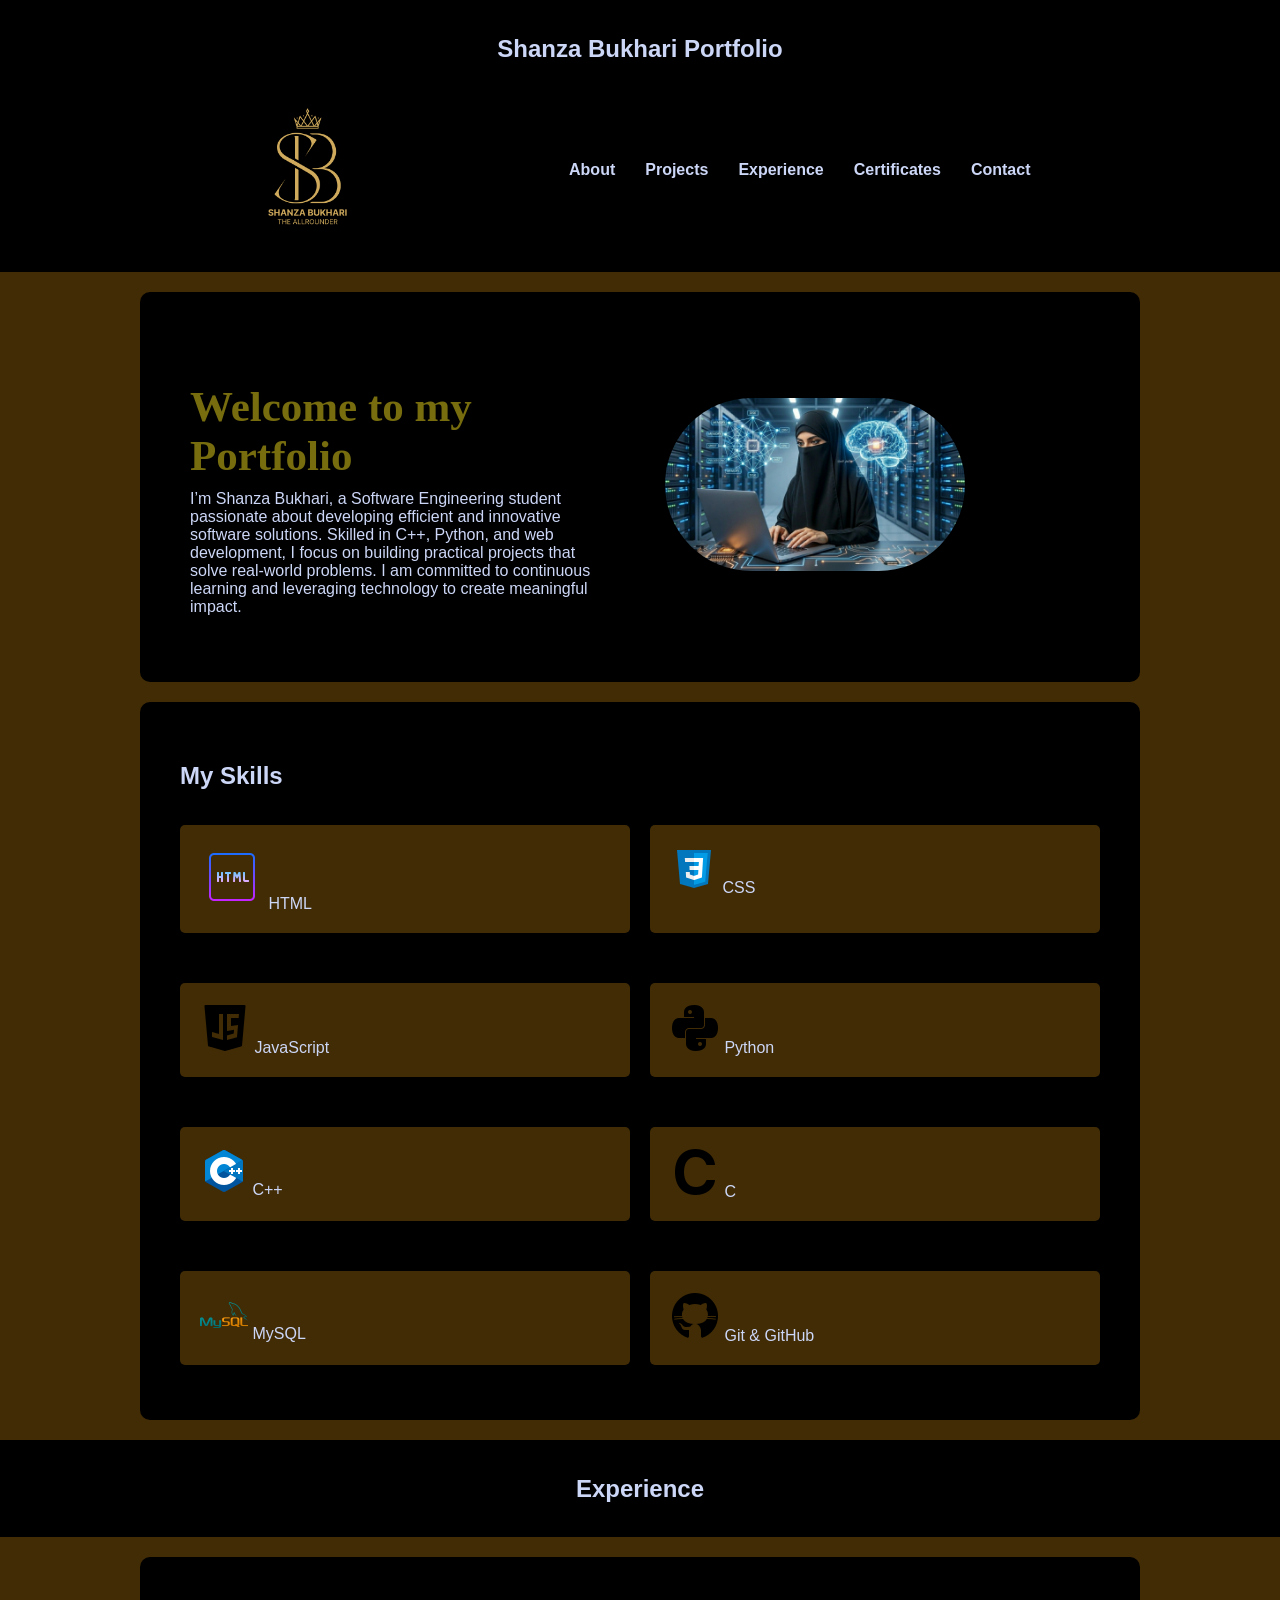
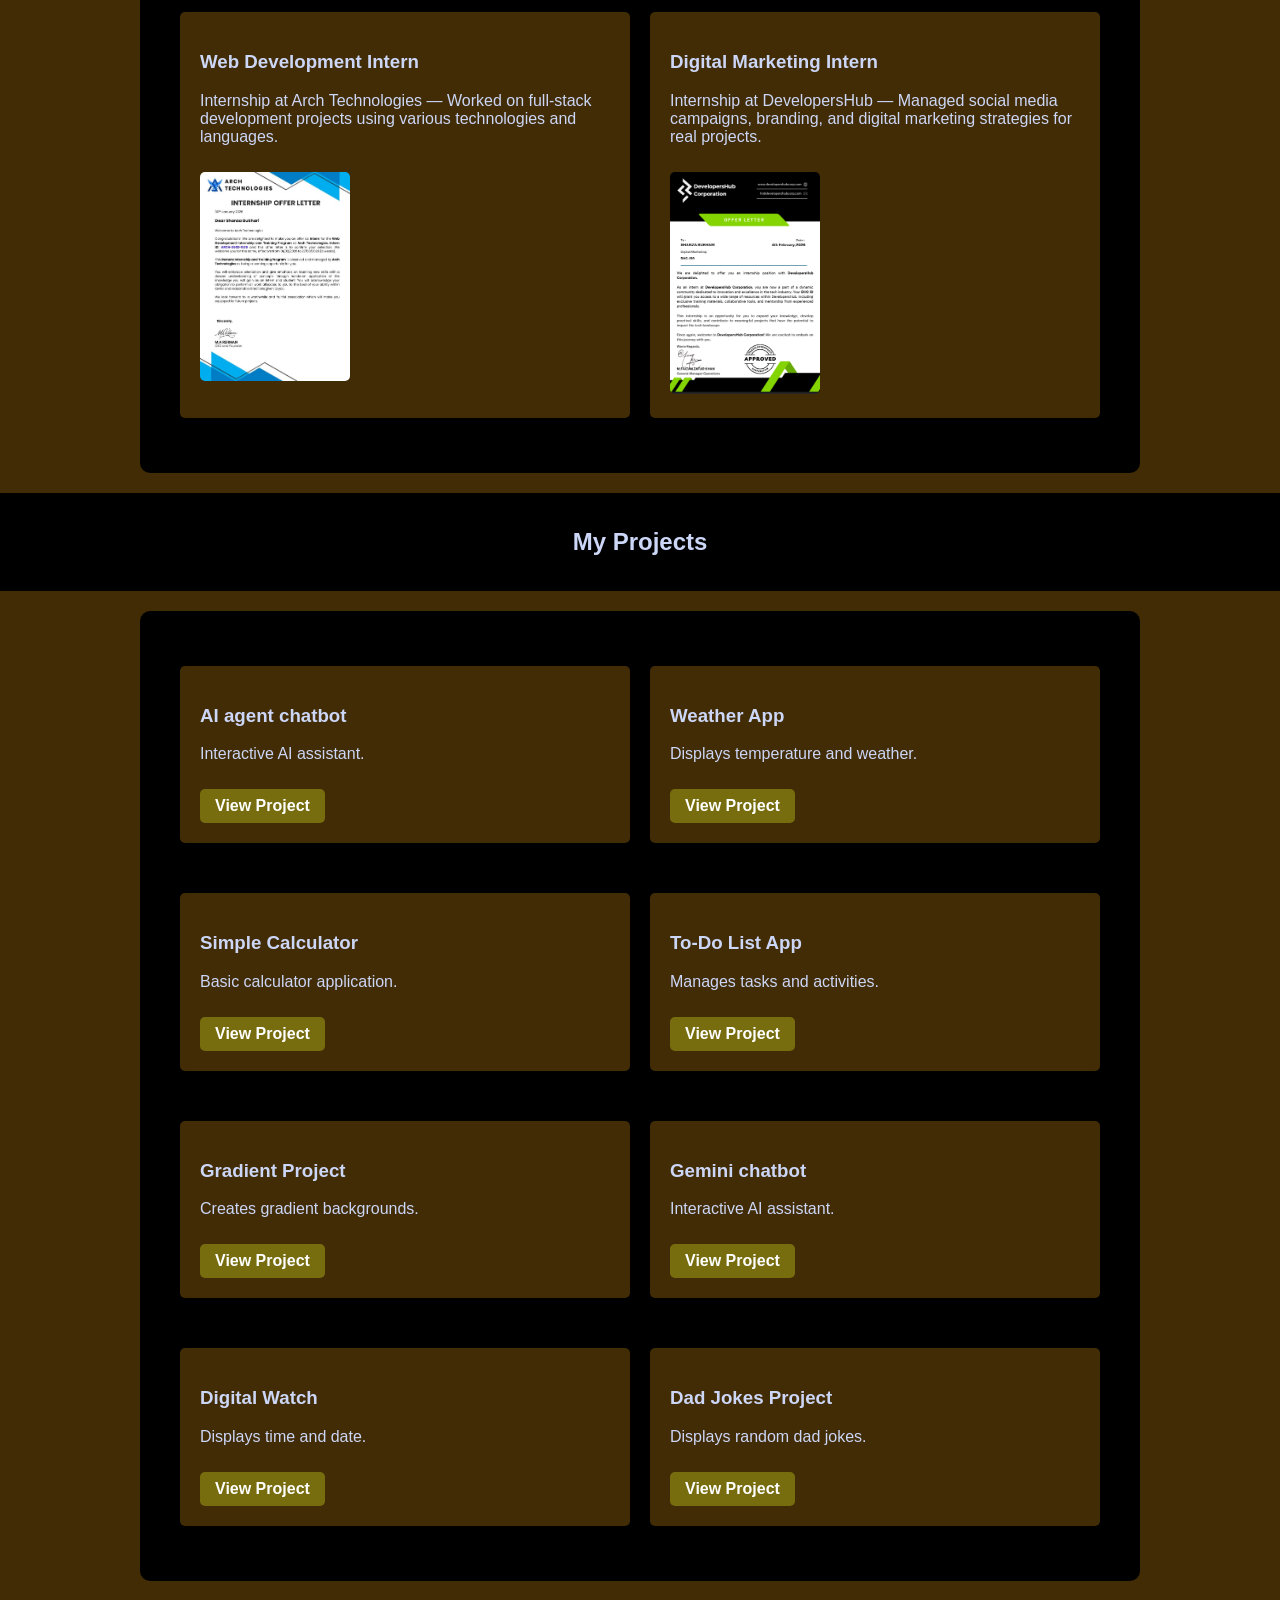
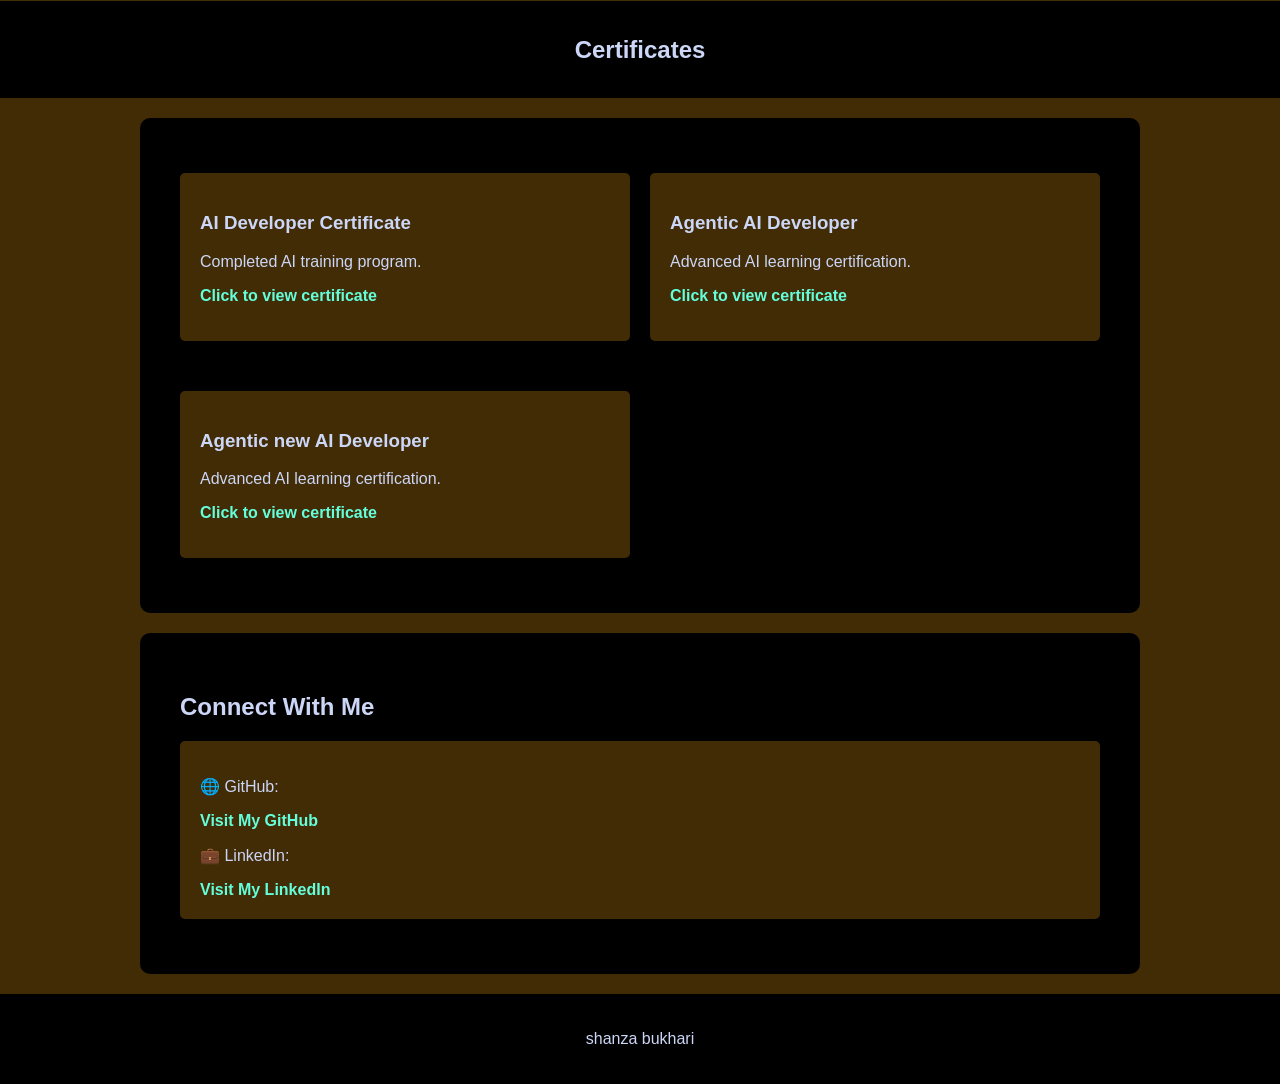
<file: index.html>
<!DOCTYPE html>
<html>
<head>
    <meta name="viewport" content="width=device-width, initial-scale=1.0">
<script>
  // Only redirect if not already on index.html
  if (window.location.pathname !== "/index.html" && window.performance) {
    // Check if page was reloaded
    if (performance.getEntriesByType("navigation")[0].type === "reload") {
      window.location.href = "index.html";
    }
  }
</script>
  <title>My Portfolio</title>
  <link rel="stylesheet" href="css/style.css">
</head>

<body>

<header>
  <h2>Shanza Bukhari Portfolio</h2>
  <nav>
     <div class="logo">
    <img src="images/SHANZA BUKHARI.png" alt="Logo" />
  </div>
    <ul>
      <li><a href="index.html">About</a></li>
      <li><a href="projects.html">Projects</a></li>
      <li><a href="experience.html">Experience</a></li>
      <li><a href="certificates.html">Certificates</a></li>
      <li><a href="contact.html">Contact</a></li>
    </ul>
  </nav>
</header>

<!-- <section>
    <div class="about">
  <h1>About Me</h1>
  <p>I’m Shanza Bukhari, a Software Engineering student passionate about developing efficient and
     innovative software solutions. Skilled in C++, Python, and web development, I focus on building 
     practical projects that solve real-world problems. I am committed to continuous learning and leveraging technology to create meaningful impact.</p>
    </div>
     <div class = "my-image">
    <img src="images/portfolioimage.png" alt="Shanza Bukhari"

     />
        </div>

</section> -->
<section class="about-section">
  <div class="about-text">
<h1>Welcome to my Portfolio</h1>    <p>
      I’m Shanza Bukhari, a Software Engineering student passionate about developing efficient and
      innovative software solutions. Skilled in C++, Python, and web development, I focus on building 
      practical projects that solve real-world problems. I am committed to continuous learning and leveraging technology to create meaningful impact.
    </p>
  </div>
  <div class="portfolio-image">
    <img src="images/shanza_image.png" alt="Shanza Bukhari" class="animate-img" />
  </div>
</section>

<!-- <section>
  <h2>My Skills</h2>

  <div class="grid">

    <div class="card">HTML</div>
    <div class="card">CSS</div>
    <div class="card">JavaScript</div>
    <div class="card">Python Language</div>
    <div class="card">C++ Language</div>
    <div class="card">C Language</div>
    <div class="card">MySQL</div>
    <div class="card">Git & GitHub</div>

  </div>
</section> -->
<section>
  <h2>My Skills</h2>

  <div class="grid">

    <div class="card">
      <img src="images/html-logo.png" alt="HTML Logo" class="skill-logo" />
      HTML
    </div>

    <div class="card">
      <img src="images/css-logo.png" alt="CSS Logo" class="skill-logo" />
      CSS
    </div>

    <div class="card">
      <img src="images/javascript-logo.png" alt="JavaScript Logo" class="skill-logo" />
      JavaScript
    </div>

    <div class="card">
      <img src="images/python-logo.png" alt="Python Logo" class="skill-logo" />
      Python
    </div>

    <div class="card">
      <img src="images/cpp-logo.png" alt="C++ Logo" class="skill-logo" />
      C++
    </div>

    <div class="card">
      <img src="images/c-logo.png" alt="C Logo" class="skill-logo" />
      C
    </div>

    <div class="card">
      <img src="images/mysql-logo.png" alt="MySQL Logo" class="skill-logo" />
      MySQL
    </div>

    <div class="card">
      <img src="images/github-logo.png" alt="GitHub Logo" class="skill-logo" />
      Git & GitHub
    </div>

  </div>
</section>


<header>
  <h2>Experience</h2>
</header>

<!-- <section>
    <div class="grid">
  <div class="card">
    <h3>Web Development Intern</h3>
    <p>Worked on frontend development using HTML, CSS, JS.</p>
  </div>

  <div class="card">
    <h3>Digital Marketing Intern</h3>
    <p>Handled social media campaigns and branding.</p>
  </div>
  </div>
</section> -->
<section>
  <div class="grid">

    <!-- Web Development Internship -->
    <div class="card">
      <h3>Web Development Intern</h3>
      <p>Internship at Arch Technologies — Worked on full-stack development projects using various technologies and languages.</p>
      <a href="images/arch-offer.jpeg" target="_blank" class="experience-btn">
        <img src="images/arch-offer.jpeg" alt="Arch Technologies Offer Letter" class="experience-img" />
      </a>
    </div>

    <!-- Digital Marketing Internship -->
    <div class="card">
      <h3>Digital Marketing Intern</h3>
      <p>Internship at DevelopersHub — Managed social media campaigns, branding, and digital marketing strategies for real projects.</p>
      <a href="images/developershub.png" target="_blank" class="experience-btn">
        <img src="images/developershub.png" alt="DevelopersHub Offer Letter" class="experience-img" />
      </a>
    </div>

  </div>
</section>

 <header>
  <h2>My Projects</h2>
</header>

<!-- <section>
  <div class="grid">
    
    <div class="card">
      <h3>Portfolio Website</h3>
      <p>Personal portfolio showcasing skills.</p>
    </div>

    <div class="card">
      <h3>Weather App</h3>
      <p>Displays temperature and weather.</p>
    </div>

  </div>
</section>  -->
<section>
  <div class="grid">
    
    <div class="card">
      <h3>AI agent chatbot</h3>
      <p>Interactive AI assistant.</p>
      <a href="videos/AI_agent(chatbot).mp4" target="_blank" class="project-btn">View Project</a>
    </div>

    <div class="card">
      <h3>Weather App</h3>
      <p>Displays temperature and weather.</p>
      <a href="videos/weatherproject.mp4" target="_blank" class="project-btn">View Project</a>
    </div>

    <div class="card">
      <h3>Simple Calculator</h3>
      <p>Basic calculator application.</p>
      <a href="videos/simple_calculator.mp4" target="_blank" class="project-btn">View Project</a>
    </div>

    <div class="card">
      <h3>To-Do List App</h3>
      <p>Manages tasks and activities.</p>
      <a href="videos/todolist.mp4" target="_blank" class="project-btn">View Project</a>
    </div>

    <div class="card">
      <h3>Gradient Project</h3>
      <p>Creates gradient backgrounds.</p>
      <a href="videos/gradient project.mp4" target="_blank" class="project-btn">View Project</a>
    </div>

    <div class="card">
      <h3>Gemini chatbot</h3>
      <p>Interactive AI assistant.</p>
      <a href="videos/gemini_chatbot.mp4" target="_blank" class="project-btn">View Project</a>
    </div>

    <div class="card">
      <h3>Digital Watch</h3>
      <p>Displays time and date.</p>
      <a href="videos/digtalwatch.mp4" target="_blank" class="project-btn">View Project</a>
    </div>

    <div class="card">
      <h3>Dad Jokes Project</h3>
      <p>Displays random dad jokes.</p>
      <a href="videos/dadjokes project.mp4" target="_blank" class="project-btn">View Project</a>
    </div>

  </div>
</section>


<header>
  <h2>Certificates</h2>
</header>

<section>
  <div class="grid">

    <div class="card">
      <h3>AI Developer Certificate</h3>
      <p>Completed AI training program.</p>
      <a href="images/cert1.png" target="_blank">
      <p>Click to view certificate</p>

    </a>
    </div>
    
    <div class="card">
      <h3>Agentic AI Developer</h3>
      <p>Advanced AI learning certification.</p>
      <a href="images/cert2.png" target="_blank">
      <p>Click to view certificate</p>
      </a>
    </div>

    <div class="card">
      <h3>Agentic new AI Developer</h3>
      <p>Advanced AI learning certification.</p>
      <a href="images/cert3.png" target="_blank">
      <p>Click to view certificate</p>
        </a>
    </div>
    


  </div>
</section>


<section>
  <h2>Connect With Me</h2>

  <div class="card">
    <p>🌐 GitHub:</p>
    <a href="https://github.com/allrounder123" target="_blank">Visit My GitHub</a>

    <p>💼 LinkedIn:</p>
    <a href="https://www.linkedin.com/in/shanza-bukhari-aa29502a4/" target="_blank">Visit My LinkedIn</a>
  </div>
</section>


<!-- <header>
  <h2>Contact Me</h2>
</header> -->

<!-- <section>
  <form id="contactForm">
    <input type="text" placeholder="Your Name" required><br><br>
    <input type="email" placeholder="Your Email" required><br><br>
    <textarea placeholder="Your Message" required></textarea><br><br>
    <button type="submit">Send Message</button>
  </form>
</section> -->


<footer>
  <p>shanza bukhari</p>
</footer>


<script src="js/script.js"></script>

</body>
</html>
</file>
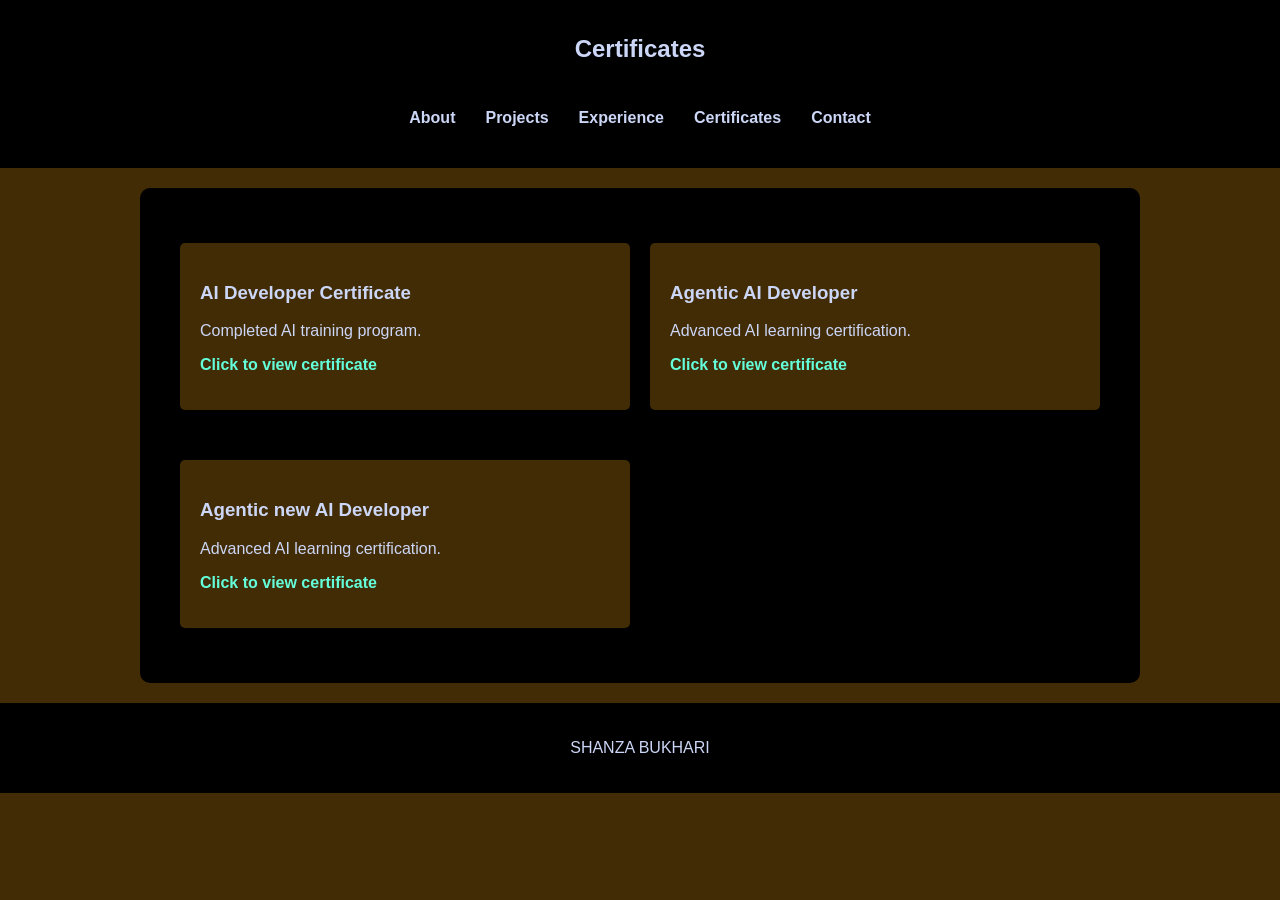
<file: certificates.html>
<!DOCTYPE html>
<html>
<head>
    <meta name="viewport" content="width=device-width, initial-scale=1.0">
<script>
  // Only redirect if not already on index.html
  if (window.location.pathname !== "/index.html" && window.performance) {
    // Check if page was reloaded
    if (performance.getEntriesByType("navigation")[0].type === "reload") {
      window.location.href = "index.html";
    }
  }
</script>
  <title>Certificates</title>
  <link rel="stylesheet" href="css/style.css">
</head>

<body>

<header>
  <h2>Certificates</h2>
  <nav>
    <ul>
      <li><a href="index.html">About</a></li>
      <li><a href="projects.html">Projects</a></li>
      <li><a href="experience.html">Experience</a></li>
      <li><a href="certificates.html">Certificates</a></li>
      <li><a href="contact.html">Contact</a></li>
    </ul>
  </nav>
</header>
<section>
  <div class="grid">

    <div class="card">
      <h3>AI Developer Certificate</h3>
      <p>Completed AI training program.</p>
      <a href="images/cert1.png" target="_blank">
      <p>Click to view certificate</p>

    </a>
    </div>
    
    <div class="card">
      <h3>Agentic AI Developer</h3>
      <p>Advanced AI learning certification.</p>
      <a href="images/cert2.png" target="_blank">
      <p>Click to view certificate</p>
      </a>
    </div>

    <div class="card">
      <h3>Agentic new AI Developer</h3>
      <p>Advanced AI learning certification.</p>
      <a href="images/cert3.png" target="_blank">
      <p>Click to view certificate</p>
        </a>
    </div>
    


  </div>
</section>

<footer>
  <p>SHANZA BUKHARI</p>
</footer>

<script src="js/script.js"></script>


</body>
</html>
</file>
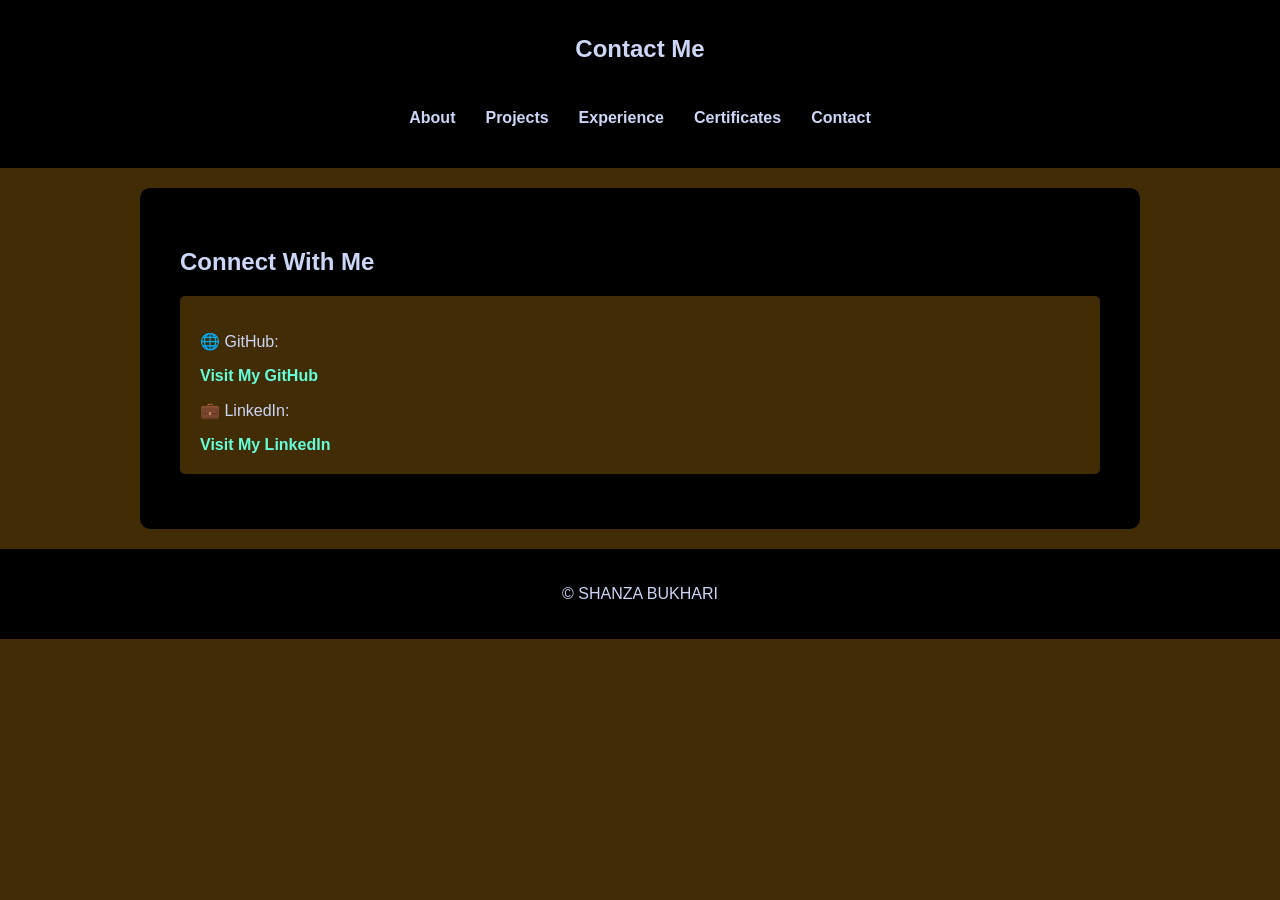
<file: contact.html>
<!DOCTYPE html>
<html>
<head>
    <meta name="viewport" content="width=device-width, initial-scale=1.0">
<script>
  // Only redirect if not already on index.html
  if (window.location.pathname !== "/index.html" && window.performance) {
    // Check if page was reloaded
    if (performance.getEntriesByType("navigation")[0].type === "reload") {
      window.location.href = "index.html";
    }
  }
</script>
  <title>Contact</title>
  <link rel="stylesheet" href="css/style.css">
</head>

<body>

<header>
  <h2>Contact Me</h2>
  <nav>
    <ul>
      <li><a href="index.html">About</a></li>
      <li><a href="projects.html">Projects</a></li>
      <li><a href="experience.html">Experience</a></li>
      <li><a href="certificates.html">Certificates</a></li>
      <li><a href="contact.html">Contact</a></li>
    </ul>
  </nav>
</header>

<!-- <section>
  <form id="contactForm">
    <input type="text" placeholder="Your Name" required><br><br>
    <input type="email" placeholder="Your Email" required><br><br>
    <textarea placeholder="Your Message" required></textarea><br><br>
    <button type="submit">Send Message</button>
  </form>
</section> -->
<section>
  <h2>Connect With Me</h2>

  <div class="card">
    <p>🌐 GitHub:</p>
    <a href="https://github.com/allrounder123" target="_blank">Visit My GitHub</a>

    <p>💼 LinkedIn:</p>
    <a href="https://www.linkedin.com/in/shanza-bukhari-aa29502a4/" target="_blank">Visit My LinkedIn</a>
  </div>
</section>

<footer>
  <p>© SHANZA BUKHARI</p>
</footer>

<script src="js/script.js"></script>

</body>
</html>
</file>
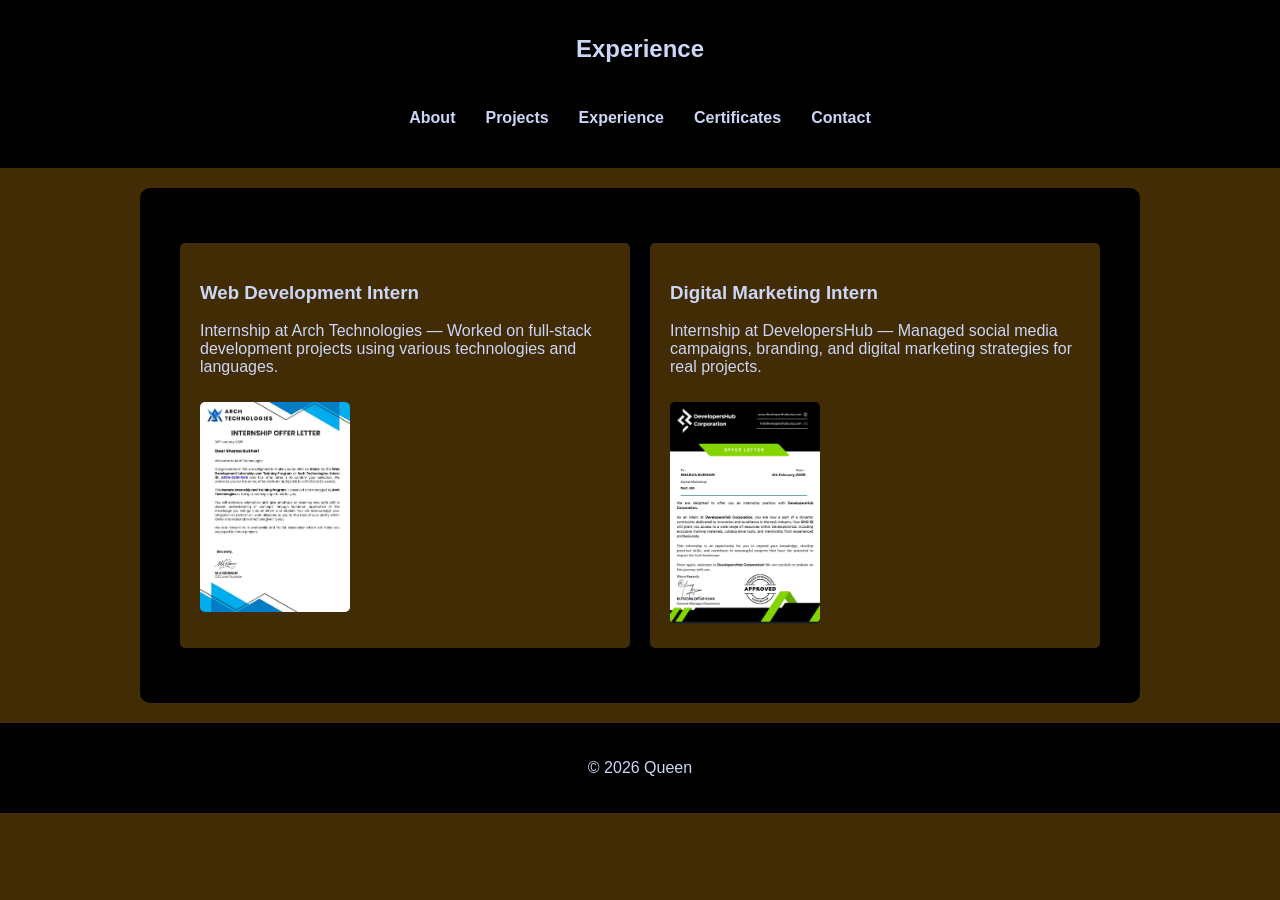
<file: experience.html>
<!DOCTYPE html>
<html>
<head>
    <meta name="viewport" content="width=device-width, initial-scale=1.0">
<script>
  // Only redirect if not already on index.html
  if (window.location.pathname !== "/index.html" && window.performance) {
    // Check if page was reloaded
    if (performance.getEntriesByType("navigation")[0].type === "reload") {
      window.location.href = "index.html";
    }
  }
</script>
  <title>Experience</title>
  <link rel="stylesheet" href="css/style.css">
</head>

<body>

<header>
  <h2>Experience</h2>
  <nav>
    <ul>
      <li><a href="index.html">About</a></li>
      <li><a href="projects.html">Projects</a></li>
      <li><a href="experience.html">Experience</a></li>
      <li><a href="certificates.html">Certificates</a></li>
      <li><a href="contact.html">Contact</a></li>
    </ul>
  </nav>
</header>

<section>
  <div class="grid">

    <!-- Web Development Internship -->
    <div class="card">
      <h3>Web Development Intern</h3>
      <p>Internship at Arch Technologies — Worked on full-stack development projects using various technologies and languages.</p>
      <a href="images/arch-offer.jpeg" target="_blank" class="experience-btn">
        <img src="images/arch-offer.jpeg" alt="Arch Technologies Offer Letter" class="experience-img" />
      </a>
    </div>

    <!-- Digital Marketing Internship -->
    <div class="card">
      <h3>Digital Marketing Intern</h3>
      <p>Internship at DevelopersHub — Managed social media campaigns, branding, and digital marketing strategies for real projects.</p>
      <a href="images/developershub.png" target="_blank" class="experience-btn">
        <img src="images/developershub.png" alt="DevelopersHub Offer Letter" class="experience-img" />
      </a>
    </div>

  </div>
</section>

<footer>
  <p>© 2026 Queen</p>
</footer>


<script src="js/script.js"></script>

</body>
</html>
</file>
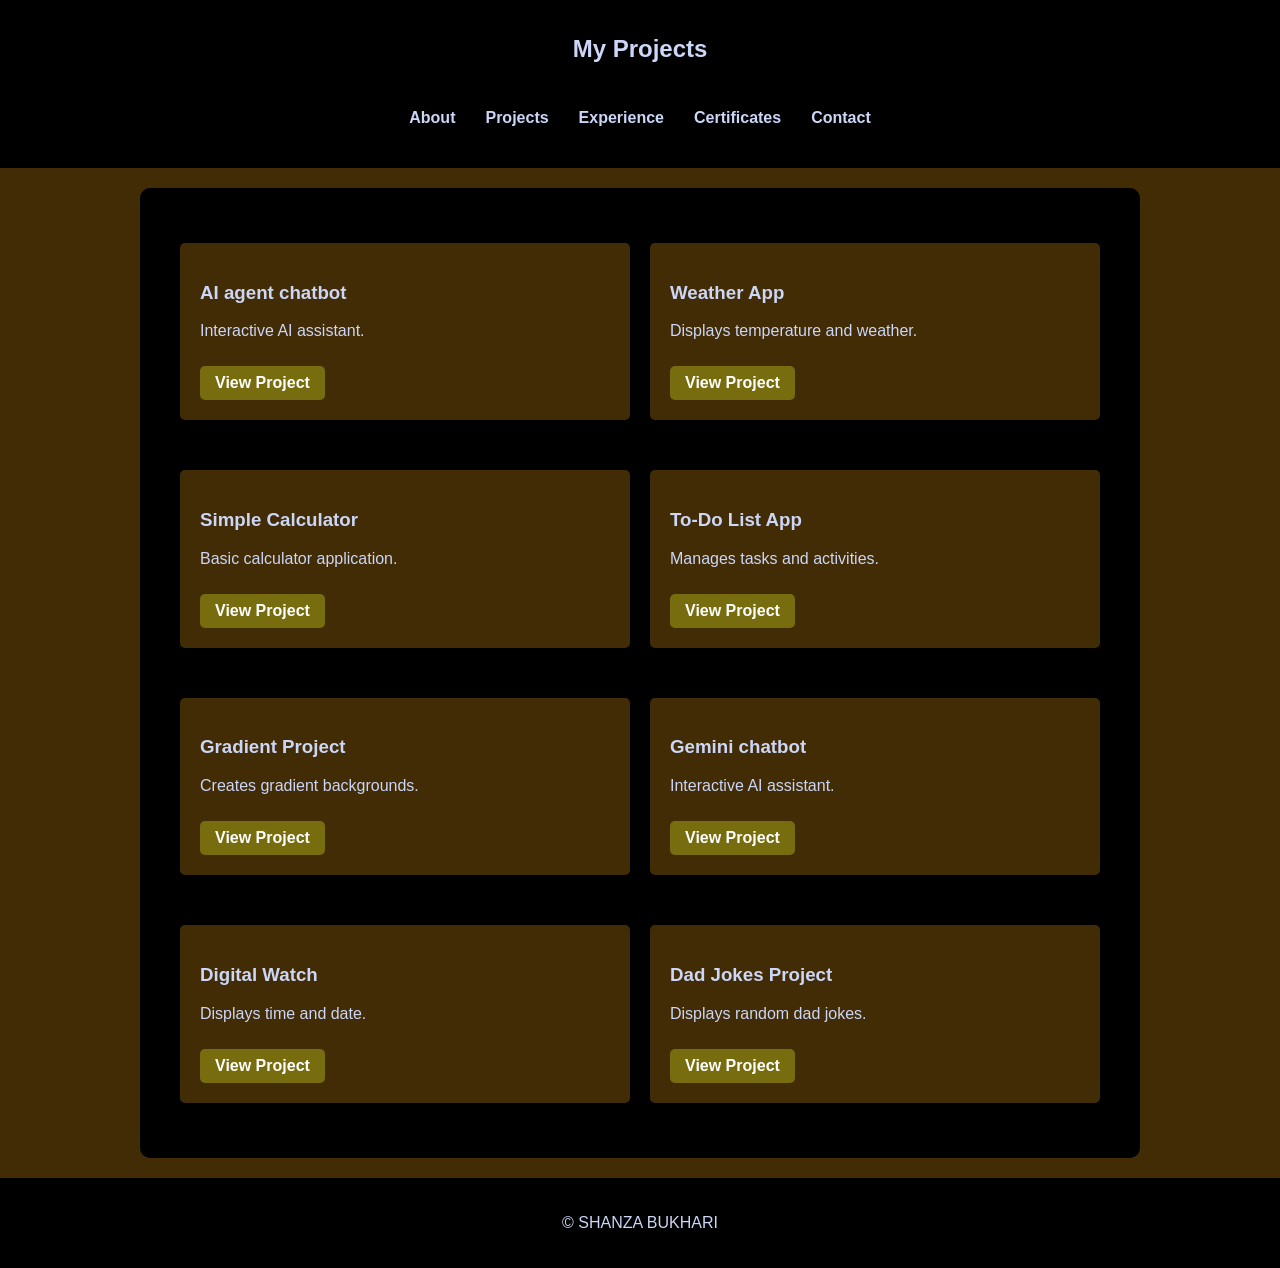
<file: projects.html>
<!DOCTYPE html>
<html>
<head>
    <meta name="viewport" content="width=device-width, initial-scale=1.0">
<script>
  // Only redirect if not already on index.html
  if (window.location.pathname !== "/index.html" && window.performance) {
    // Check if page was reloaded
    if (performance.getEntriesByType("navigation")[0].type === "reload") {
      window.location.href = "index.html";
    }
  }
</script>
  <title>Projects</title>
  <link rel="stylesheet" href="css/style.css">
</head>

<body>

<header>
  <h2>My Projects</h2>
  <nav>
    <ul>
      <li><a href="index.html">About</a></li>
      <li><a href="projects.html">Projects</a></li>
      <li><a href="experience.html">Experience</a></li>
      <li><a href="certificates.html">Certificates</a></li>
      <li><a href="contact.html">Contact</a></li>
    </ul>
  </nav>
</header>
<!-- 
<section>
  <div class="grid">
    
    <div class="card">
      <h3>Portfolio Website</h3>
      <p>Personal portfolio showcasing skills.</p>
    </div>

    <div class="card">
      <h3>Weather App</h3>
      <p>Displays temperature and weather.</p>
    </div>

  </div>
</section> -->
<section>
  <div class="grid">
    
    <div class="card">
      <h3>AI agent chatbot</h3>
      <p>Interactive AI assistant.</p>
      <a href="videos/AI_agent(chatbot).mp4" target="_blank" class="project-btn">View Project</a>
    </div>

    <div class="card">
      <h3>Weather App</h3>
      <p>Displays temperature and weather.</p>
      <a href="videos/weatherproject.mp4" target="_blank" class="project-btn">View Project</a>
    </div>

    <div class="card">
      <h3>Simple Calculator</h3>
      <p>Basic calculator application.</p>
      <a href="videos/simple_calculator.mp4" target="_blank" class="project-btn">View Project</a>
    </div>

    <div class="card">
      <h3>To-Do List App</h3>
      <p>Manages tasks and activities.</p>
      <a href="videos/todolist.mp4" target="_blank" class="project-btn">View Project</a>
    </div>

    <div class="card">
      <h3>Gradient Project</h3>
      <p>Creates gradient backgrounds.</p>
      <a href="videos/gradient project.mp4" target="_blank" class="project-btn">View Project</a>
    </div>

    <div class="card">
      <h3>Gemini chatbot</h3>
      <p>Interactive AI assistant.</p>
      <a href="videos/gemini_chatbot.mp4" target="_blank" class="project-btn">View Project</a>
    </div>

    <div class="card">
      <h3>Digital Watch</h3>
      <p>Displays time and date.</p>
      <a href="videos/digtalwatch.mp4" target="_blank" class="project-btn">View Project</a>
    </div>

    <div class="card">
      <h3>Dad Jokes Project</h3>
      <p>Displays random dad jokes.</p>
      <a href="videos/dadjokes project.mp4" target="_blank" class="project-btn">View Project</a>
    </div>

  </div>
</section>



<footer>
  <p>© SHANZA BUKHARI</p>
</footer>


<script src="js/script.js"></script>

</body>
</html>
</file>
<file: css/style.css>
:root {
  /* --dark-blue: #0a192f; */
  --navy: #000000;
  /* --navy: #112240; */
    --dark-blue: #412c06;

  --silver: #ccd6f6;
  --light-silver: #e6f1ff;
  --accent: #64ffda;
}

* {
  box-sizing: border-box;
}

body {
  margin: 0;
  font-family: Arial, sans-serif;
  background-color: var(--dark-blue);
  color: var(--silver);
}

/* HEADER */
header {
  background-color: var(--navy);
  padding: 15px;
}

header h2 {
  text-align: center;
}

/* NAVBAR */
nav {
  display: flex;
  align-items: center;
  justify-content: space-evenly; /* logo left, menu right */
  padding: 10px 50px;
}

nav .logo img {
  height: 150px; /* adjust as needed */

}

nav ul {
  display: flex;
  list-style: none;
  padding: 0;
  margin-left: 0px;
  flex-wrap: wrap;
}

nav ul li {
  margin: 0 15px;
}

nav ul li a {
  color: var(--silver);
  text-decoration: none;
  font-weight: bold;
}


/* Container for About section */
.about-section {
  display: flex;              /* side by side layout */
  align-items: center;        /* vertical alignment */
  justify-content: space-between;
  gap: 50px;                  /* space between text and image */
  padding: 50px;
  flex-wrap: wrap;            /* ensures responsiveness */
}

/* About text styling */
.about-text {
  flex: 1;                    /* takes available space */
  min-width: 250px;           /* prevents text from being too narrow */
}
.about-text h1 {
  font-size: 43px;
  margin-top: 0%;
  margin-bottom: 50px;
  color: #776d0f;
  text-shadow: #000 6px 5px 1px;
  font-family:Georgia, 'Times New Roman', Times, serif;
  transform: translateY(40px);
  transition: all 1.5s ease;
  -webkit-transition: all 1.5s ease;
  -moz-transition: all 1.5s ease;
  -ms-transition: all 1.5s ease;
  -o-transition: all 1.5s ease;
}



/* Image styling */
.portfolio-image {
  flex: 1;                    /* takes available space */
  min-width: 250px;           /* prevents image from being too small */
}

.portfolio-image img {
  max-width: 300px;
  width: 100%;
  height: auto;
  border-radius: 150px;
  -webkit-border-radius: 150px;
  -moz-border-radius: 150px;
  -ms-border-radius: 150px;
  -o-border-radius: 150px;
}


/* SECTIONS */
section {
  padding: 40px;
  margin: 80px;
  background-color: var(--navy);
  border-radius: 10px;
}

section .my-image img {
  display:grid;
  width: 100%;
  border-radius: 5px;
  height: 100px;
  flex-direction: column;
}

/* CARDS */
.card {
  background-color: var(--dark-blue);
  padding: 20px;
  margin: 15px 0;
  border-radius: 5px;
}

/* GRID (for projects etc) */
.grid {
  display: grid;
  grid-template-columns: repeat(2, 1fr);
  gap: 20px;
}

/* .grid {
  display: grid;
  grid-template-columns: repeat(auto-fit, minmax(250px, 1fr));
  gap: 20px;
} */



/* BUTTON */
button {
  background-color: var(--accent);
  color: #000;
  padding: 10px;
  border: none;
  border-radius: 5px;
  width: 40%;
}

/* FORM */
input, textarea {
  width: 40%;
  padding: 10px;
  border-radius: 5px;
  border: none;
}

/* FOOTER */
footer {
  text-align: center;
  padding: 20px;
  background-color: var(--navy);
}

section {
  padding: 40px;
  margin: 20px auto;   /* center horizontally */
  background-color: var(--navy);
  border-radius: 10px;
  max-width: 1000px;   /* 👈 IMPORTANT */
}

a {
  color: var(--accent);
  text-decoration: none;
  font-weight: bold;
}

a:hover {
  text-decoration: underline;
}

.social-btn {
  display: inline-block;
  margin: 10px 10px 0 0;
  padding: 10px 15px;
  background-color: var(--accent);
  color: #000;
  border-radius: 5px;
}

/* portfolio  image animation */
.animate-img {
  opacity: 1;
  transform: translateY(60px) scale(0.9);
  transition: all 0.8s ease;
}

/* When visible */
.animate-img.show {
  opacity: 1;
  transform: translateY(0) scale(1);
}

.cert-img {
  width: 100%;
  cursor: pointer;
  border-radius: 5px;
}

.modal {
  display: none;
  position: fixed;
  z-index: 999;
  padding-top: 50px;
  left: 0;
  top: 0;
  width: 100%;
  height: 100%;
  background-color: rgba(0,0,0,0.9);
}

.modal-content {
  margin: auto;
  display: block;
  max-width: 80%;
}

.close {
  position: absolute;
  top: 20px;
  right: 40px;
  color: white;
  font-size: 40px;
  cursor: pointer;
}

.project-btn {
  display: inline-block;
  margin-top: 10px;
  padding: 8px 15px;
  background-color: #776d0f; /* golden-ish like your theme */
  color: #fff;
  text-decoration: none;
  border-radius: 5px;
  font-weight: bold;
  transition: 0.3s;
}

.project-btn:hover {
  background-color: #5a5200; /* darker shade on hover */
}


.experience-img {
  width: 150px;       /* small thumbnail */
  height: auto;
  margin-top: 10px;
  border-radius: 5px;
  cursor: pointer;
  transition: transform 0.3s;
}

.experience-img:hover {
  transform: scale(1.05); /* subtle zoom on hover */
}


/* ===================== */
/* 📱 MOBILE RESPONSIVE */
/* ===================== */

@media (max-width: 768px) {

  header h2 {
    font-size: 18px;
  }

  /* nav ul {
    flex-direction: column;
    align-items: center;
  }
    
  nav ul li {
    margin: 5px;
  } */
  nav {
    flex-direction: column;
    align-items: center;
  }

  nav ul {
    flex-direction: column;
    margin-top: 10px;
  }

  nav ul li {
    margin: 10px 0;
  }


  section {
    margin: 10px;
    padding: 20px;
  }

  .grid {
    grid-template-columns: 1fr; /* 1 column on mobile */
  }

  .card {
    padding: 15px;
  }
}
</file>
